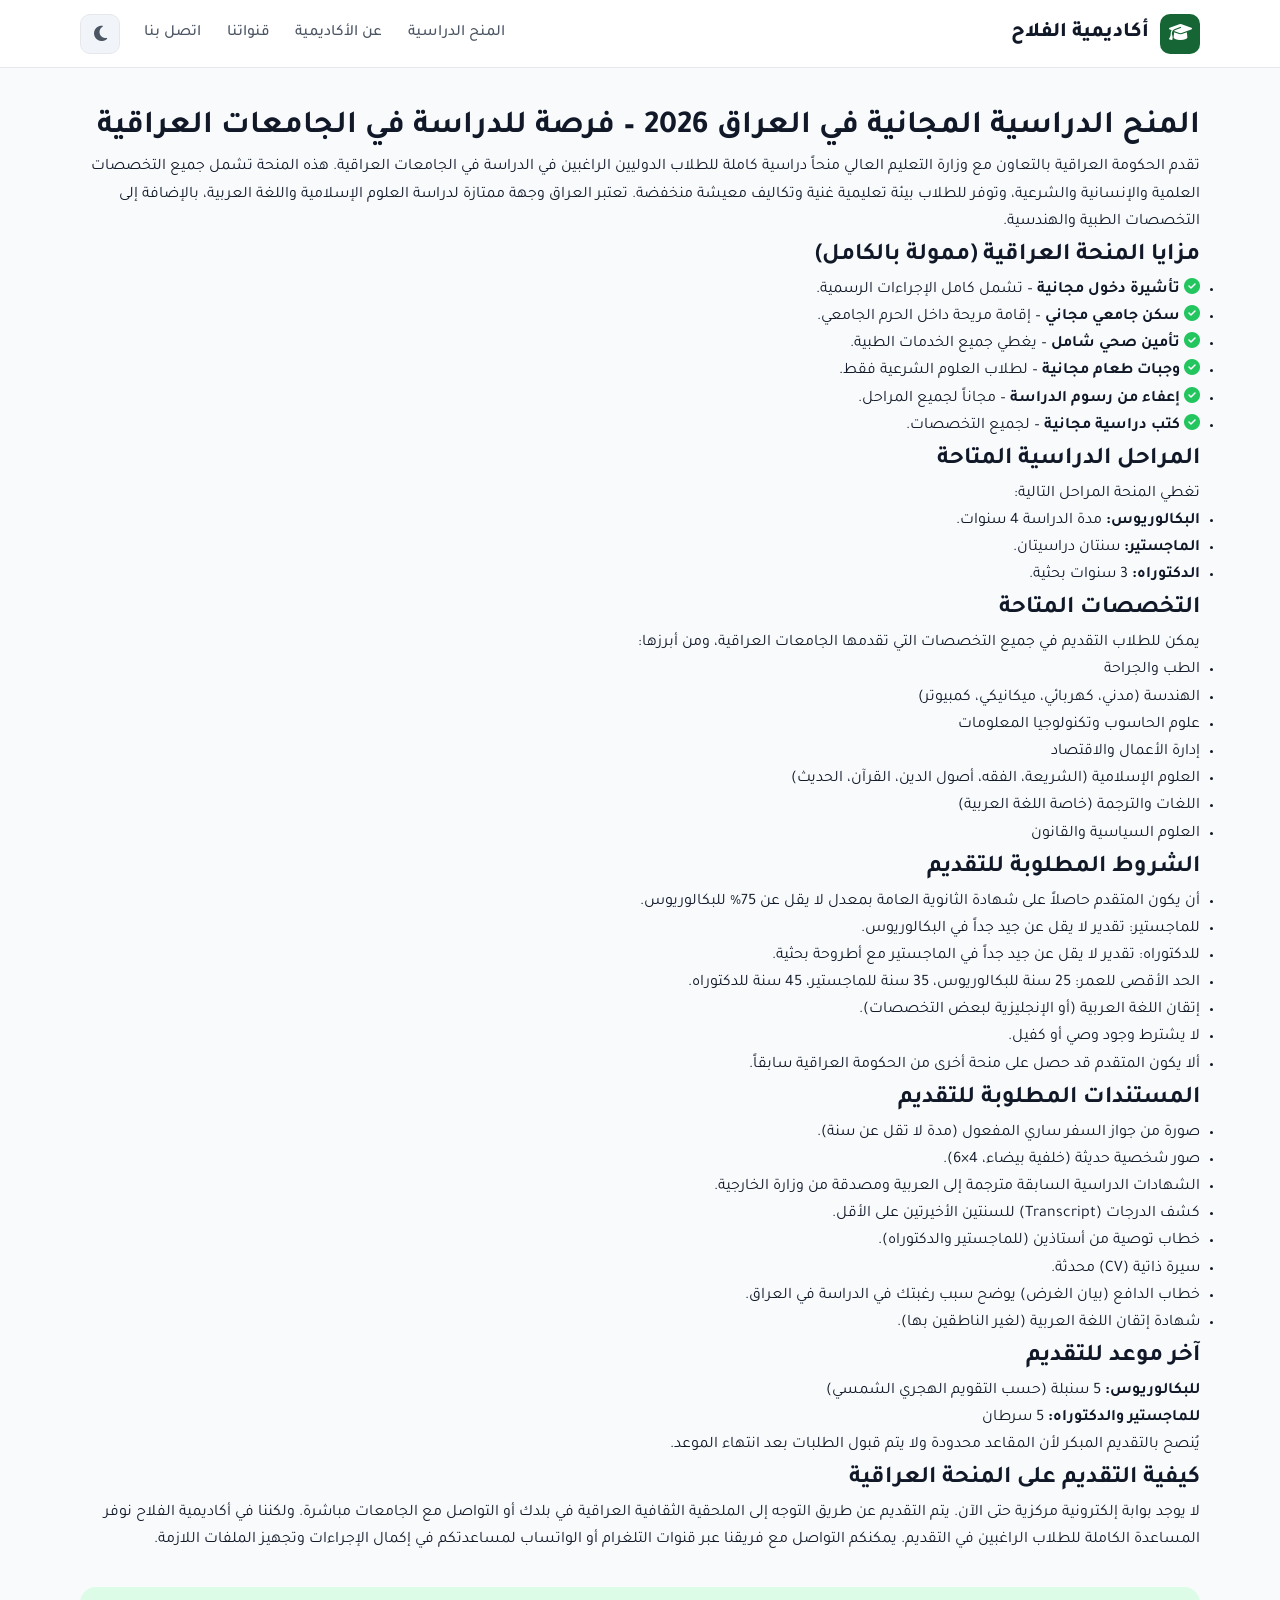
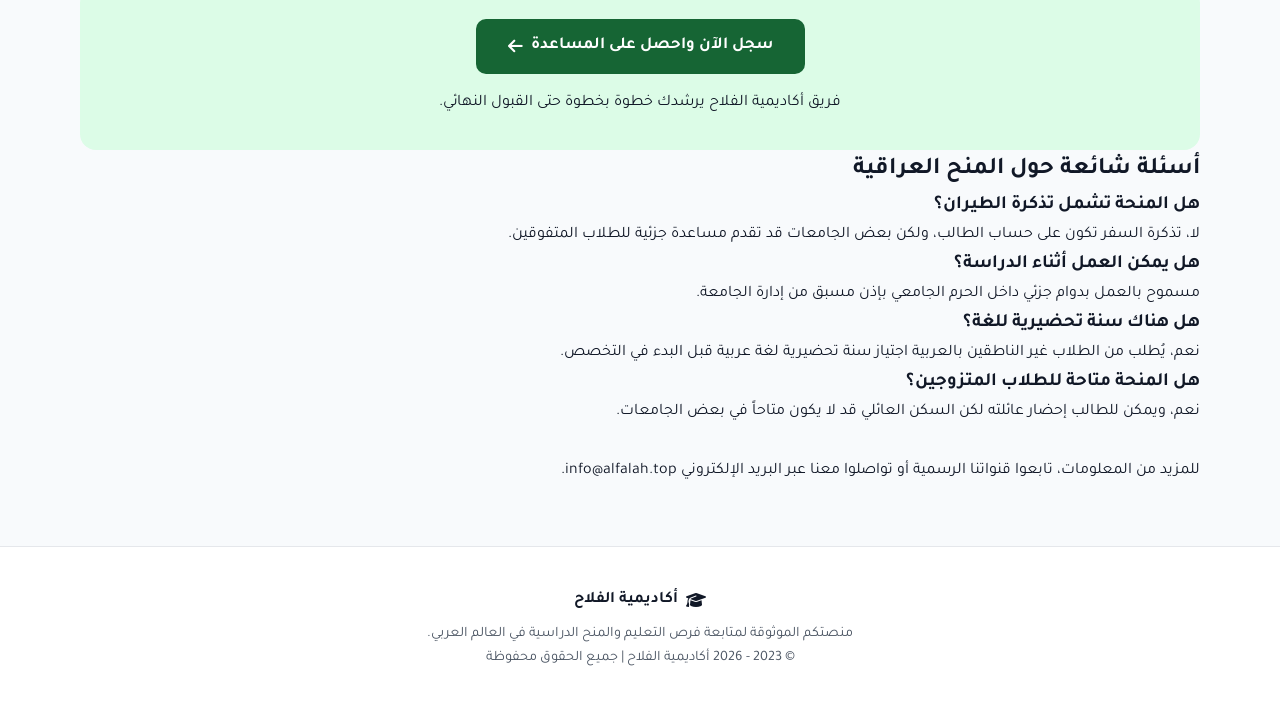
<file: iraq.html>
<!DOCTYPE html>
<html lang="ar" dir="rtl">
<head>
  <meta charset="UTF-8">
  <meta name="viewport" content="width=device-width, initial-scale=1.0">
  <title>منح دراسية في العراق 2026 | ممولة بالكامل - أكاديمية الفلاح</title>
  <meta name="description" content="تفاصيل المنح الدراسية المجانية في العراق للطلاب الدوليين. تغطي التأشيرة، السكن، التأمين الصحي والطعام. تعرف على الشروط، المواعيد والمستندات المطلوبة للتقديم.">
  <meta name="keywords" content="منح دراسية في العراق, منح جامعات العراق, منح ممولة بالكامل, منح العراق للطلاب الأجانب, كيفية التقديم على منح العراق, scholarships in Iraq">
  <meta name="author" content="أكاديمية الفلاح">
  <meta name="robots" content="index, follow">
  <link rel="canonical" href="https://alfalah.top/iraq.html">
  <link rel="stylesheet" href="style.css">
  <link href="https://fonts.googleapis.com/css2?family=Tajawal:wght@400;500;700;800&display=swap" rel="stylesheet">
  <link rel="stylesheet" href="https://cdnjs.cloudflare.com/ajax/libs/font-awesome/6.4.0/css/all.min.css">
</head>
<body>

  <nav class="navbar">
    <div class="container nav-inner">
      <a href="index.html" class="brand">
        <div class="brand-icon"><i class="fas fa-graduation-cap"></i></div>
        أكاديمية الفلاح
      </a>
      <div class="nav-actions">
        <div class="nav-links">
          <a href="index.html#scholarships">المنح الدراسية</a>
          <a href="index.html#about">عن الأكاديمية</a>
          <a href="index.html#channels">قنواتنا</a>
          <a href="index.html#contact">اتصل بنا</a>
        </div>
        <button class="theme-toggle" id="themeToggle"><i class="fas fa-moon"></i><i class="fas fa-sun"></i></button>
        <button class="mobile-menu-btn" id="mobileMenuBtn"><i class="fas fa-bars"></i></button>
      </div>
    </div>
  </nav>

  <div class="mobile-menu" id="mobileMenu">
    <a href="index.html#scholarships">المنح الدراسية</a>
    <a href="index.html#about">عن الأكاديمية</a>
    <a href="index.html#channels">قنواتنا</a>
    <a href="index.html#contact">اتصل بنا</a>
  </div>

  <div class="container" style="padding-top: 100px; padding-bottom: 60px;">
    <h1>المنح الدراسية المجانية في العراق 2026 – فرصة للدراسة في الجامعات العراقية</h1>
    
    <p>تقدم الحكومة العراقية بالتعاون مع وزارة التعليم العالي منحاً دراسية كاملة للطلاب الدوليين الراغبين في الدراسة في الجامعات العراقية. هذه المنحة تشمل جميع التخصصات العلمية والإنسانية والشرعية، وتوفر للطلاب بيئة تعليمية غنية وتكاليف معيشة منخفضة. تعتبر العراق وجهة ممتازة لدراسة العلوم الإسلامية واللغة العربية، بالإضافة إلى التخصصات الطبية والهندسية.</p>

    <h2>مزايا المنحة العراقية (ممولة بالكامل)</h2>
    <ul>
      <li><i class="fas fa-check-circle" style="color:#22c55e;"></i> <strong>تأشيرة دخول مجانية</strong> – تشمل كامل الإجراءات الرسمية.</li>
      <li><i class="fas fa-check-circle" style="color:#22c55e;"></i> <strong>سكن جامعي مجاني</strong> – إقامة مريحة داخل الحرم الجامعي.</li>
      <li><i class="fas fa-check-circle" style="color:#22c55e;"></i> <strong>تأمين صحي شامل</strong> – يغطي جميع الخدمات الطبية.</li>
      <li><i class="fas fa-check-circle" style="color:#22c55e;"></i> <strong>وجبات طعام مجانية</strong> – لطلاب العلوم الشرعية فقط.</li>
      <li><i class="fas fa-check-circle" style="color:#22c55e;"></i> <strong>إعفاء من رسوم الدراسة</strong> – مجاناً لجميع المراحل.</li>
      <li><i class="fas fa-check-circle" style="color:#22c55e;"></i> <strong>كتب دراسية مجانية</strong> – لجميع التخصصات.</li>
    </ul>

    <h2>المراحل الدراسية المتاحة</h2>
    <p>تغطي المنحة المراحل التالية:</p>
    <ul>
      <li><strong>البكالوريوس:</strong> مدة الدراسة 4 سنوات.</li>
      <li><strong>الماجستير:</strong> سنتان دراسيتان.</li>
      <li><strong>الدكتوراه:</strong> 3 سنوات بحثية.</li>
    </ul>

    <h2>التخصصات المتاحة</h2>
    <p>يمكن للطلاب التقديم في جميع التخصصات التي تقدمها الجامعات العراقية، ومن أبرزها:</p>
    <ul>
      <li>الطب والجراحة</li>
      <li>الهندسة (مدني، كهربائي، ميكانيكي، كمبيوتر)</li>
      <li>علوم الحاسوب وتكنولوجيا المعلومات</li>
      <li>إدارة الأعمال والاقتصاد</li>
      <li>العلوم الإسلامية (الشريعة، الفقه، أصول الدين، القرآن، الحديث)</li>
      <li>اللغات والترجمة (خاصة اللغة العربية)</li>
      <li>العلوم السياسية والقانون</li>
    </ul>

    <h2>الشروط المطلوبة للتقديم</h2>
    <ul>
      <li>أن يكون المتقدم حاصلاً على شهادة الثانوية العامة بمعدل لا يقل عن 75% للبكالوريوس.</li>
      <li>للماجستير: تقدير لا يقل عن جيد جداً في البكالوريوس.</li>
      <li>للدكتوراه: تقدير لا يقل عن جيد جداً في الماجستير مع أطروحة بحثية.</li>
      <li>الحد الأقصى للعمر: 25 سنة للبكالوريوس، 35 سنة للماجستير، 45 سنة للدكتوراه.</li>
      <li>إتقان اللغة العربية (أو الإنجليزية لبعض التخصصات).</li>
      <li>لا يشترط وجود وصي أو كفيل.</li>
      <li>ألا يكون المتقدم قد حصل على منحة أخرى من الحكومة العراقية سابقاً.</li>
    </ul>

    <h2>المستندات المطلوبة للتقديم</h2>
    <ul>
      <li>صورة من جواز السفر ساري المفعول (مدة لا تقل عن سنة).</li>
      <li>صور شخصية حديثة (خلفية بيضاء، 4×6).</li>
      <li>الشهادات الدراسية السابقة مترجمة إلى العربية ومصدقة من وزارة الخارجية.</li>
      <li>كشف الدرجات (Transcript) للسنتين الأخيرتين على الأقل.</li>
      <li>خطاب توصية من أستاذين (للماجستير والدكتوراه).</li>
      <li>سيرة ذاتية (CV) محدثة.</li>
      <li>خطاب الدافع (بيان الغرض) يوضح سبب رغبتك في الدراسة في العراق.</li>
      <li>شهادة إتقان اللغة العربية (لغير الناطقين بها).</li>
    </ul>

    <h2>آخر موعد للتقديم</h2>
    <p><strong>للبكالوريوس:</strong> 5 سنبلة (حسب التقويم الهجري الشمسي)<br>
    <strong>للماجستير والدكتوراه:</strong> 5 سرطان</p>
    <p>يُنصح بالتقديم المبكر لأن المقاعد محدودة ولا يتم قبول الطلبات بعد انتهاء الموعد.</p>

    <h2>كيفية التقديم على المنحة العراقية</h2>
    <p>لا يوجد بوابة إلكترونية مركزية حتى الآن. يتم التقديم عن طريق التوجه إلى الملحقية الثقافية العراقية في بلدك أو التواصل مع الجامعات مباشرة. ولكننا في أكاديمية الفلاح نوفر المساعدة الكاملة للطلاب الراغبين في التقديم. يمكنكم التواصل مع فريقنا عبر قنوات التلغرام أو الواتساب لمساعدتكم في إكمال الإجراءات وتجهيز الملفات اللازمة.</p>

    <div class="apply-box" style="background: var(--primary-light); padding: 2rem; border-radius: 16px; text-align: center; margin-top: 2rem;">
      <a href="https://t.me/Academy_AlFalah" target="_blank" class="btn">سجل الآن واحصل على المساعدة <i class="fas fa-arrow-left"></i></a>
      <p style="margin-top: 1rem;">فريق أكاديمية الفلاح يرشدك خطوة بخطوة حتى القبول النهائي.</p>
    </div>

    <h2>أسئلة شائعة حول المنح العراقية</h2>
    <h3>هل المنحة تشمل تذكرة الطيران؟</h3>
    <p>لا، تذكرة السفر تكون على حساب الطالب، ولكن بعض الجامعات قد تقدم مساعدة جزئية للطلاب المتفوقين.</p>
    <h3>هل يمكن العمل أثناء الدراسة؟</h3>
    <p>مسموح بالعمل بدوام جزئي داخل الحرم الجامعي بإذن مسبق من إدارة الجامعة.</p>
    <h3>هل هناك سنة تحضيرية للغة؟</h3>
    <p>نعم، يُطلب من الطلاب غير الناطقين بالعربية اجتياز سنة تحضيرية لغة عربية قبل البدء في التخصص.</p>
    <h3>هل المنحة متاحة للطلاب المتزوجين؟</h3>
    <p>نعم، ويمكن للطالب إحضار عائلته لكن السكن العائلي قد لا يكون متاحاً في بعض الجامعات.</p>

    <p style="margin-top: 2rem;">للمزيد من المعلومات، تابعوا قنواتنا الرسمية أو تواصلوا معنا عبر البريد الإلكتروني <a href="mailto:info@alfalah.top">info@alfalah.top</a>.</p>
  </div>

  <footer class="footer">
    <div class="container">
      <div class="footer-logo"><i class="fas fa-graduation-cap"></i> أكاديمية الفلاح</div>
      <p>منصتكم الموثوقة لمتابعة فرص التعليم والمنح الدراسية في العالم العربي.</p>
      <p>© 2023 - 2026 أكاديمية الفلاح | جميع الحقوق محفوظة</p>
    </div>
  </footer>

  <button id="backToTop" class="back-to-top"><i class="fas fa-arrow-up"></i></button>
  <script src="script.js"></script>
</body>
</html>
</file>
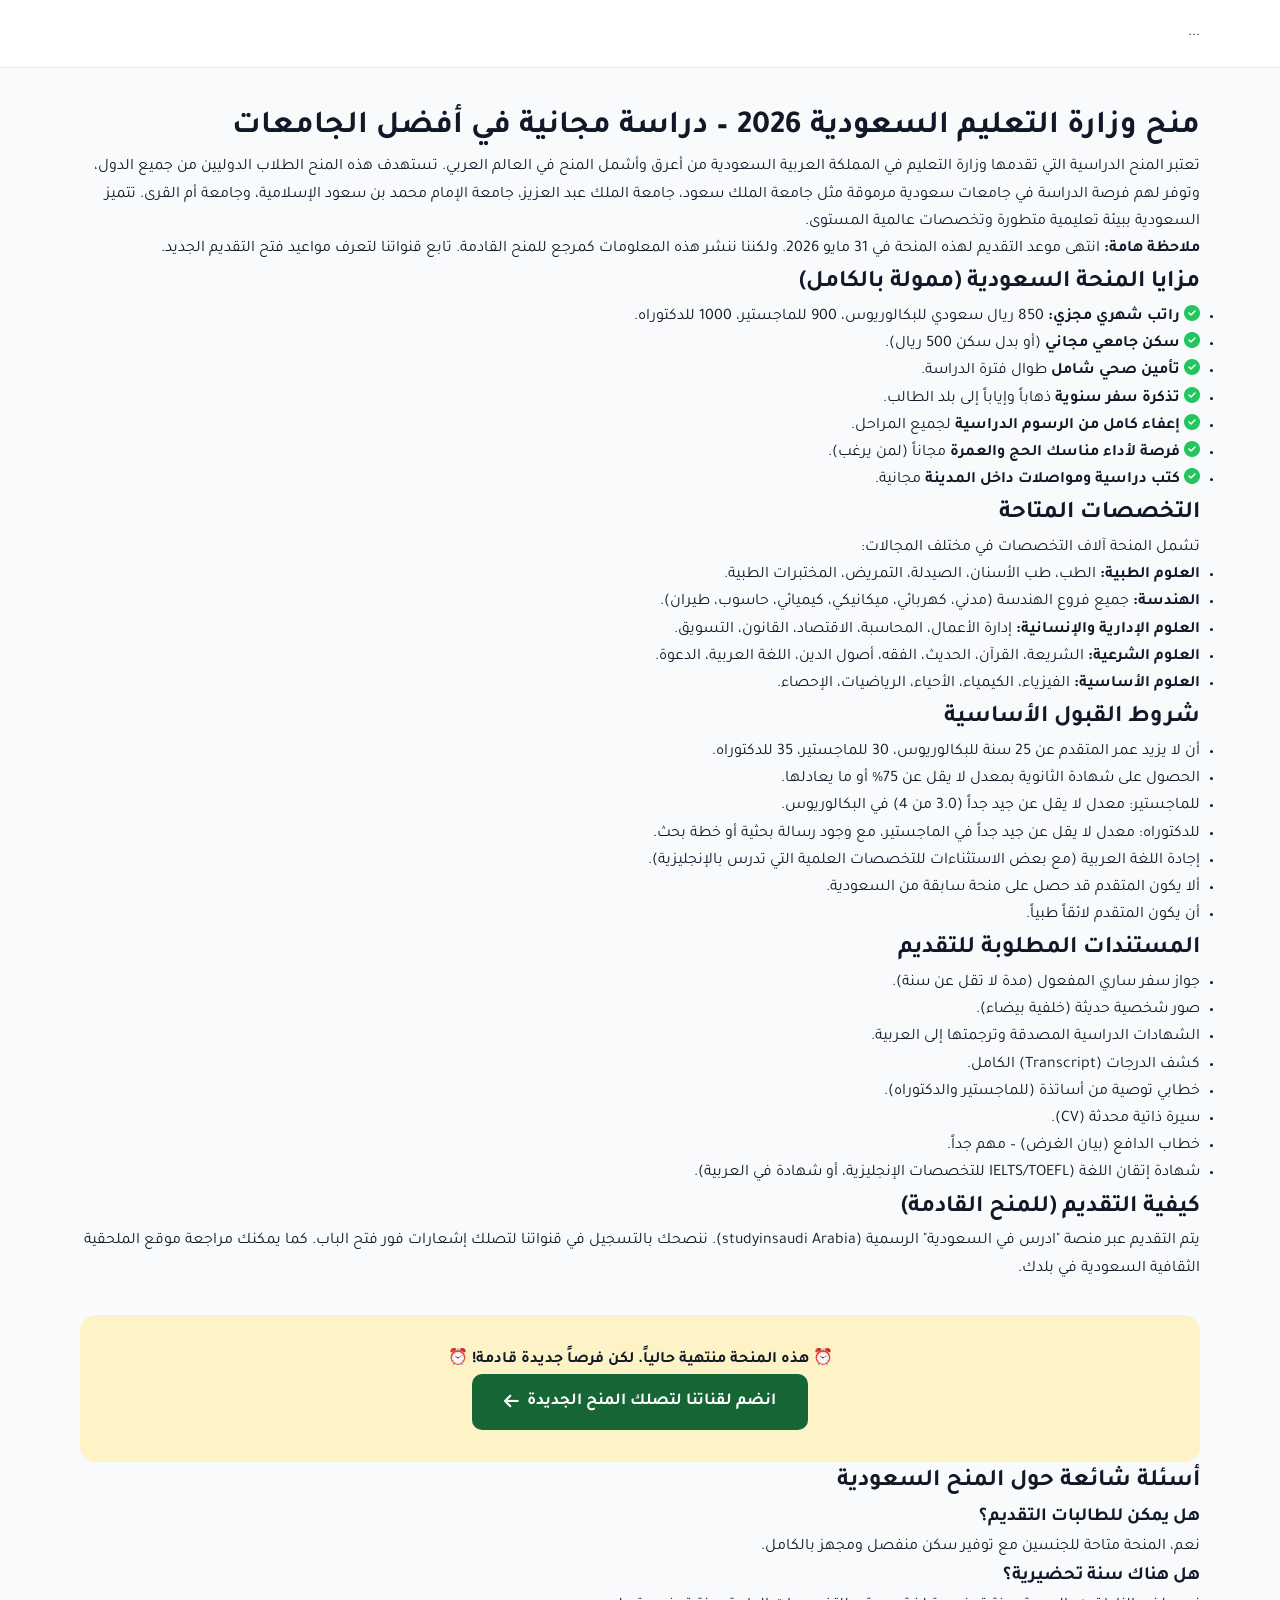
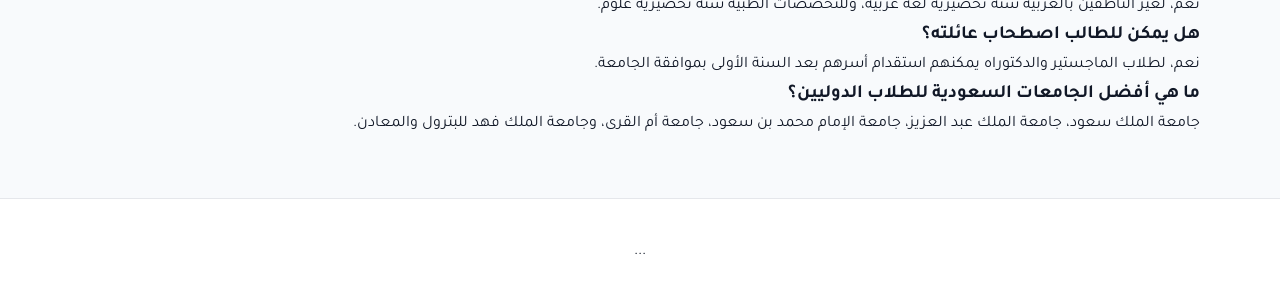
<file: saudi.html>
<!DOCTYPE html>
<html lang="ar" dir="rtl">
<head>
  <meta charset="UTF-8">
  <meta name="viewport" content="width=device-width, initial-scale=1.0">
  <title>منح دراسية في السعودية 2026 | منح وزارة التعليم السعودية - أكاديمية الفلاح</title>
  <meta name="description" content="تفاصيل منح وزارة التعليم السعودية للطلاب الدوليين. منحة ممولة بالكامل تشمل راتب شهري، سكن، تأمين صحي وتذكرة سفر. تعرف على الشروط والمواعيد للعام القادم.">
  <meta name="keywords" content="منح دراسية في السعودية, منح جامعات السعودية, منح ممولة بالكامل, منح وزارة التعليم السعودية, منح الملك سعود, منح الملك عبد العزيز, scholarships Saudi Arabia">
  <meta name="author" content="أكاديمية الفلاح">
  <meta name="robots" content="index, follow">
  <link rel="canonical" href="https://alfalah.top/saudi.html">
  <link rel="stylesheet" href="style.css">
  <link href="https://fonts.googleapis.com/css2?family=Tajawal:wght@400;500;700;800&display=swap" rel="stylesheet">
  <link rel="stylesheet" href="https://cdnjs.cloudflare.com/ajax/libs/font-awesome/6.4.0/css/all.min.css">
</head>
<body>

  <nav class="navbar"> <!-- نفس هيكل الصفحات السابقة -->
    <div class="container nav-inner">...</div>
  </nav>
  <div class="mobile-menu">...</div>

  <div class="container" style="padding-top: 100px; padding-bottom: 60px;">
    <h1>منح وزارة التعليم السعودية 2026 – دراسة مجانية في أفضل الجامعات</h1>
    
    <p>تعتبر المنح الدراسية التي تقدمها وزارة التعليم في المملكة العربية السعودية من أعرق وأشمل المنح في العالم العربي. تستهدف هذه المنح الطلاب الدوليين من جميع الدول، وتوفر لهم فرصة الدراسة في جامعات سعودية مرموقة مثل جامعة الملك سعود، جامعة الملك عبد العزيز، جامعة الإمام محمد بن سعود الإسلامية، وجامعة أم القرى. تتميز السعودية ببيئة تعليمية متطورة وتخصصات عالمية المستوى.</p>

    <p><strong>ملاحظة هامة:</strong> انتهى موعد التقديم لهذه المنحة في 31 مايو 2026. ولكننا ننشر هذه المعلومات كمرجع للمنح القادمة. تابع قنواتنا لتعرف مواعيد فتح التقديم الجديد.</p>

    <h2>مزايا المنحة السعودية (ممولة بالكامل)</h2>
    <ul>
      <li><i class="fas fa-check-circle" style="color:#22c55e;"></i> <strong>راتب شهري مجزي:</strong> 850 ريال سعودي للبكالوريوس، 900 للماجستير، 1000 للدكتوراه.</li>
      <li><i class="fas fa-check-circle" style="color:#22c55e;"></i> <strong>سكن جامعي مجاني</strong> (أو بدل سكن 500 ريال).</li>
      <li><i class="fas fa-check-circle" style="color:#22c55e;"></i> <strong>تأمين صحي شامل</strong> طوال فترة الدراسة.</li>
      <li><i class="fas fa-check-circle" style="color:#22c55e;"></i> <strong>تذكرة سفر سنوية</strong> ذهاباً وإياباً إلى بلد الطالب.</li>
      <li><i class="fas fa-check-circle" style="color:#22c55e;"></i> <strong>إعفاء كامل من الرسوم الدراسية</strong> لجميع المراحل.</li>
      <li><i class="fas fa-check-circle" style="color:#22c55e;"></i> <strong>فرصة لأداء مناسك الحج والعمرة</strong> مجاناً (لمن يرغب).</li>
      <li><i class="fas fa-check-circle" style="color:#22c55e;"></i> <strong>كتب دراسية ومواصلات داخل المدينة</strong> مجانية.</li>
    </ul>

    <h2>التخصصات المتاحة</h2>
    <p>تشمل المنحة آلاف التخصصات في مختلف المجالات:</p>
    <ul>
      <li><strong>العلوم الطبية:</strong> الطب، طب الأسنان، الصيدلة، التمريض، المختبرات الطبية.</li>
      <li><strong>الهندسة:</strong> جميع فروع الهندسة (مدني، كهربائي، ميكانيكي، كيميائي، حاسوب، طيران).</li>
      <li><strong>العلوم الإدارية والإنسانية:</strong> إدارة الأعمال، المحاسبة، الاقتصاد، القانون، التسويق.</li>
      <li><strong>العلوم الشرعية:</strong> الشريعة، القرآن، الحديث، الفقه، أصول الدين، اللغة العربية، الدعوة.</li>
      <li><strong>العلوم الأساسية:</strong> الفيزياء، الكيمياء، الأحياء، الرياضيات، الإحصاء.</li>
    </ul>

    <h2>شروط القبول الأساسية</h2>
    <ul>
      <li>أن لا يزيد عمر المتقدم عن 25 سنة للبكالوريوس، 30 للماجستير، 35 للدكتوراه.</li>
      <li>الحصول على شهادة الثانوية بمعدل لا يقل عن 75% أو ما يعادلها.</li>
      <li>للماجستير: معدل لا يقل عن جيد جداً (3.0 من 4) في البكالوريوس.</li>
      <li>للدكتوراه: معدل لا يقل عن جيد جداً في الماجستير، مع وجود رسالة بحثية أو خطة بحث.</li>
      <li>إجادة اللغة العربية (مع بعض الاستثناءات للتخصصات العلمية التي تدرس بالإنجليزية).</li>
      <li>ألا يكون المتقدم قد حصل على منحة سابقة من السعودية.</li>
      <li>أن يكون المتقدم لائقاً طبياً.</li>
    </ul>

    <h2>المستندات المطلوبة للتقديم</h2>
    <ul>
      <li>جواز سفر ساري المفعول (مدة لا تقل عن سنة).</li>
      <li>صور شخصية حديثة (خلفية بيضاء).</li>
      <li>الشهادات الدراسية المصدقة وترجمتها إلى العربية.</li>
      <li>كشف الدرجات (Transcript) الكامل.</li>
      <li>خطابي توصية من أساتذة (للماجستير والدكتوراه).</li>
      <li>سيرة ذاتية محدثة (CV).</li>
      <li>خطاب الدافع (بيان الغرض) – مهم جداً.</li>
      <li>شهادة إتقان اللغة (IELTS/TOEFL للتخصصات الإنجليزية، أو شهادة في العربية).</li>
    </ul>

    <h2>كيفية التقديم (للمنح القادمة)</h2>
    <p>يتم التقديم عبر منصة "ادرس في السعودية" الرسمية (studyinsaudi Arabia). ننصحك بالتسجيل في قنواتنا لتصلك إشعارات فور فتح الباب. كما يمكنك مراجعة موقع الملحقية الثقافية السعودية في بلدك.</p>

    <div class="apply-box" style="background: #fef3c7; padding: 2rem; border-radius: 16px; text-align: center; margin-top: 2rem;">
      <p><strong>⏰ هذه المنحة منتهية حالياً. لكن فرصاً جديدة قادمة! ⏰</strong></p>
      <a href="https://t.me/Academy_AlFalah" class="btn">انضم لقناتنا لتصلك المنح الجديدة <i class="fas fa-arrow-left"></i></a>
    </div>

    <h2>أسئلة شائعة حول المنح السعودية</h2>
    <h3>هل يمكن للطالبات التقديم؟</h3>
    <p>نعم، المنحة متاحة للجنسين مع توفير سكن منفصل ومجهز بالكامل.</p>
    <h3>هل هناك سنة تحضيرية؟</h3>
    <p>نعم، لغير الناطقين بالعربية سنة تحضيرية لغة عربية، وللتخصصات الطبية سنة تحضيرية علوم.</p>
    <h3>هل يمكن للطالب اصطحاب عائلته؟</h3>
    <p>نعم، لطلاب الماجستير والدكتوراه يمكنهم استقدام أسرهم بعد السنة الأولى بموافقة الجامعة.</p>
    <h3>ما هي أفضل الجامعات السعودية للطلاب الدوليين؟</h3>
    <p>جامعة الملك سعود، جامعة الملك عبد العزيز، جامعة الإمام محمد بن سعود، جامعة أم القرى، وجامعة الملك فهد للبترول والمعادن.</p>
  </div>

  <footer class="footer">...</footer>
  <script src="script.js"></script>
</body>
</html>
</file>
<file: style.css>
/* ========================================
   أكاديمية الفلاح - التصميم الخارجي
   إصدار محسّن مع دعم كامل للغة العربية
   ======================================== */

:root {
  --primary: #166534;
  --primary-hover: #14532d;
  --primary-light: #dcfce7;
  --secondary: #b8942e;
  --bg: #f8fafc;
  --surface: #ffffff;
  --surface-alt: #f1f5f9;
  --text-main: #111827;
  --text-muted: #4b5563;
  --text-faint: #6b7280;
  --border: #e5e7eb;
  --border-hover: #d1d5db;
  --shadow-sm: 0 1px 4px rgba(0,0,0,0.04);
  --shadow-md: 0 4px 14px rgba(0,0,0,0.06);
  --shadow-lg: 0 8px 24px rgba(0,0,0,0.10);
  --shadow-xl: 0 12px 32px rgba(0,0,0,0.12);
  --radius: 12px;
  --radius-sm: 10px;
  --radius-lg: 16px;
  --container: 1120px;
  --nav-h: 68px;
  --transition: all 0.25s cubic-bezier(0.4, 0, 0.2, 1);
  --transition-bounce: all 0.3s cubic-bezier(0.34, 1.56, 0.64, 1);
}

[data-theme="dark"] {
  --bg: #0f1419;
  --surface: #1a1f2e;
  --surface-alt: #151a27;
  --text-main: #e2e8f0;
  --text-muted: #94a3b8;
  --text-faint: #64748b;
  --border: #232b3a;
  --border-hover: #334155;
  --primary-light: #0a2e1a;
  --shadow-sm: 0 1px 4px rgba(0,0,0,0.2);
  --shadow-md: 0 4px 14px rgba(0,0,0,0.3);
  --shadow-lg: 0 8px 24px rgba(0,0,0,0.4);
  --shadow-xl: 0 12px 32px rgba(0,0,0,0.5);
}

* {
  margin: 0;
  padding: 0;
  box-sizing: border-box;
}

html {
  scroll-behavior: smooth;
  scroll-padding-top: 80px;
}

body {
  font-family: 'Tajawal', system-ui, sans-serif;
  background: var(--bg);
  color: var(--text-main);
  line-height: 1.7;
  transition: background 0.4s ease, color 0.4s ease;
  direction: rtl;
}

a {
  text-decoration: none;
  color: inherit;
}

.container {
  width: 90%;
  max-width: var(--container);
  margin: 0 auto;
}

/* ===== القائمة العلوية ===== */
.navbar {
  position: fixed;
  top: 0;
  left: 0;
  right: 0;
  height: var(--nav-h);
  background: rgba(255,255,255,0.92);
  backdrop-filter: blur(14px);
  border-bottom: 1px solid var(--border);
  z-index: 1000;
  transition: background 0.4s ease, box-shadow 0.3s ease;
}
[data-theme="dark"] .navbar {
  background: rgba(15, 20, 25, 0.94);
}
.navbar.scrolled {
  box-shadow: var(--shadow-md);
}
.nav-inner {
  display: flex;
  align-items: center;
  justify-content: space-between;
  height: 100%;
}

.brand {
  display: flex;
  align-items: center;
  gap: 11px;
  font-weight: 800;
  font-size: 1.3rem;
}
.brand-icon {
  width: 40px;
  height: 40px;
  background: var(--primary);
  color: #fff;
  border-radius: 10px;
  display: flex;
  align-items: center;
  justify-content: center;
  font-size: 1.15rem;
  transition: var(--transition-bounce);
}
.brand:hover .brand-icon {
  transform: scale(1.05) rotate(-5deg);
}

.nav-actions {
  display: flex;
  align-items: center;
  gap: 0.5rem;
}
.nav-links {
  display: flex;
  gap: 1.6rem;
  margin-left: 1rem;
}
.nav-links a {
  font-weight: 500;
  font-size: 0.98rem;
  color: var(--text-muted);
  transition: var(--transition);
  position: relative;
}
.nav-links a::after {
  content: '';
  position: absolute;
  bottom: -4px;
  right: 0;
  width: 0;
  height: 2px;
  background: var(--secondary);
  transition: width 0.3s ease;
}
.nav-links a:hover::after {
  width: 100%;
}
.nav-links a:hover {
  color: var(--primary);
}

.theme-toggle, .mobile-menu-btn {
  width: 40px;
  height: 40px;
  background: var(--surface-alt);
  border: 1px solid var(--border);
  border-radius: 10px;
  display: flex;
  align-items: center;
  justify-content: center;
  cursor: pointer;
  color: var(--text-muted);
  font-size: 1.1rem;
  transition: var(--transition);
}
.theme-toggle:hover, .mobile-menu-btn:hover {
  color: var(--secondary);
  border-color: var(--secondary);
}
.theme-toggle .fa-sun { display: none; }
.theme-toggle .fa-moon { display: inline-block; }
[data-theme="dark"] .theme-toggle .fa-sun { display: inline-block; }
[data-theme="dark"] .theme-toggle .fa-moon { display: none; }
.mobile-menu-btn {
  display: none;
}
.mobile-menu {
  display: none;
  position: fixed;
  top: var(--nav-h);
  left: 0;
  right: 0;
  background: var(--surface);
  border-bottom: 1px solid var(--border);
  padding: 1rem;
  flex-direction: column;
  gap: 0.5rem;
  z-index: 999;
  box-shadow: var(--shadow-lg);
}
.mobile-menu.active {
  display: flex;
}
.mobile-menu a {
  padding: 0.8rem 1rem;
  color: var(--text-muted);
  font-weight: 500;
  border-radius: var(--radius-sm);
  transition: var(--transition);
}
.mobile-menu a:hover {
  background: var(--primary-light);
  color: var(--primary);
}

/* ===== القسم الرئيسي ===== */
.hero {
  padding-top: calc(var(--nav-h) + 80px);
  padding-bottom: 80px;
  text-align: center;
  background: linear-gradient(180deg, var(--primary-light) 0%, var(--bg) 100%);
}
.hero h1 {
  font-size: clamp(1.9rem, 4.2vw, 2.8rem);
  font-weight: 800;
  margin-bottom: 1rem;
}
.hero h1 span { color: var(--secondary); }
.hero p {
  font-size: 1.1rem;
  color: var(--text-muted);
  max-width: 640px;
  margin: 0 auto 2rem;
}

.btn {
  display: inline-flex;
  align-items: center;
  gap: 8px;
  background: var(--primary);
  color: #fff;
  padding: 0.85rem 2rem;
  border-radius: var(--radius-sm);
  font-weight: 600;
  font-size: 1.05rem;
  border: none;
  cursor: pointer;
  transition: var(--transition-bounce);
}
.btn:hover {
  background: var(--primary-hover);
  transform: translateY(-3px);
  box-shadow: var(--shadow-lg);
}
.btn-sm {
  padding: 0.5rem 1rem;
  font-size: 0.85rem;
  width: 100%;
}

/* ===== المنح ===== */
.scholarships, .about, .channels {
  padding: 80px 0;
}
.section-header {
  text-align: center;
  margin-bottom: 2.5rem;
}
.section-header h2 {
  font-size: 1.8rem;
  font-weight: 700;
  position: relative;
  display: inline-block;
}
.section-header h2::after {
  content: '';
  position: absolute;
  bottom: -8px;
  right: 25%;
  left: 25%;
  height: 3px;
  background: var(--secondary);
}
.section-header p {
  color: var(--text-muted);
  max-width: 620px;
  margin: 1rem auto 0;
}

.scholarships-grid {
  display: grid;
  grid-template-columns: repeat(auto-fit, minmax(300px, 1fr));
  gap: 1.8rem;
}
@media (min-width: 769px) {
  .scholarships-grid {
    grid-template-columns: repeat(2, 1fr);
  }
}
.scholarship-card {
  background: var(--surface);
  border: 1px solid var(--border);
  border-radius: var(--radius-lg);
  overflow: hidden;
  transition: var(--transition);
}
.scholarship-card:hover {
  transform: translateY(-6px);
  box-shadow: var(--shadow-xl);
}
.card-header {
  display: flex;
  align-items: center;
  gap: 1rem;
  padding: 1rem 1.5rem;
  background: var(--surface-alt);
  border-bottom: 1px solid var(--border);
}
.flag-img {
  width: 48px;
  height: 36px;
  object-fit: cover;
  border-radius: 8px;
}
.country-name {
  font-weight: 700;
  flex: 1;
}
.status {
  padding: 0.25rem 0.7rem;
  border-radius: 20px;
  font-size: 0.7rem;
  font-weight: 700;
}
.status.active {
  background: rgba(34,197,94,0.15);
  color: #22c55e;
}
.status.expired {
  background: rgba(239,68,68,0.15);
  color: #ef4444;
}
.card-body {
  padding: 1.5rem;
}
.card-title {
  font-size: 1.1rem;
  font-weight: 700;
  margin-bottom: 0.5rem;
}
.card-excerpt {
  color: var(--text-muted);
  font-size: 0.92rem;
  margin-bottom: 1rem;
}
.meta-item {
  display: inline-flex;
  align-items: center;
  gap: 6px;
  background: var(--surface-alt);
  padding: 0.3rem 0.8rem;
  border-radius: 20px;
  font-size: 0.75rem;
  color: var(--text-faint);
}

/* ===== المميزات ===== */
.about-grid, .channels-grid {
  display: grid;
  grid-template-columns: repeat(auto-fit, minmax(250px, 1fr));
  gap: 1.5rem;
}
.feature-card, .channel-card {
  background: var(--surface);
  border: 1px solid var(--border);
  border-radius: var(--radius-lg);
  padding: 2rem 1.5rem;
  text-align: center;
  transition: var(--transition);
}
.feature-card:hover, .channel-card:hover {
  transform: translateY(-5px);
  box-shadow: var(--shadow-lg);
}
.feature-icon {
  width: 56px;
  height: 56px;
  background: var(--primary-light);
  color: var(--primary);
  border-radius: 14px;
  display: flex;
  align-items: center;
  justify-content: center;
  margin: 0 auto 1rem;
  font-size: 1.4rem;
}
.feature-card h3 {
  margin-bottom: 0.5rem;
}
.feature-card p {
  color: var(--text-muted);
  font-size: 0.92rem;
}

/* ===== القنوات ===== */
.channels {
  background: var(--surface-alt);
}
.channel-icon {
  width: 60px;
  height: 60px;
  border-radius: 16px;
  display: flex;
  align-items: center;
  justify-content: center;
  margin: 0 auto 1rem;
  font-size: 1.5rem;
  color: #fff;
}
.ch-telegram .channel-icon { background: #0088cc; }
.ch-whatsapp .channel-icon { background: #25d366; }
.ch-youtube .channel-icon { background: #ff0000; }
.channel-link {
  display: inline-flex;
  align-items: center;
  gap: 5px;
  color: var(--primary);
  font-weight: 600;
  margin-top: 0.5rem;
}

/* ===== الفوتر ===== */
.footer {
  text-align: center;
  padding: 2.5rem 0;
  border-top: 1px solid var(--border);
  background: var(--surface);
}
.footer-logo {
  display: inline-flex;
  align-items: center;
  gap: 8px;
  font-weight: 700;
  margin-bottom: 0.5rem;
}
.footer p {
  color: var(--text-muted);
  font-size: 0.9rem;
}

/* ===== زر العودة للأعلى ===== */
.back-to-top {
  position: fixed;
  bottom: 1.5rem;
  left: 1.5rem;
  width: 44px;
  height: 44px;
  background: var(--primary);
  color: #fff;
  border: none;
  border-radius: 12px;
  cursor: pointer;
  opacity: 0;
  visibility: hidden;
  transition: var(--transition);
  z-index: 99;
}
.back-to-top.visible {
  opacity: 1;
  visibility: visible;
}

/* ===== تأثير الظهور ===== */
.reveal {
  opacity: 0;
  transform: translateY(20px);
  transition: opacity 0.6s ease, transform 0.6s ease;
}
.reveal.visible {
  opacity: 1;
  transform: translateY(0);
}

/* ===== تجاوب ===== */
@media (max-width: 768px) {
  .nav-links { display: none; }
  .mobile-menu-btn { display: flex; }
  .hero { padding-top: calc(var(--nav-h) + 50px); padding-bottom: 50px; }
  .hero h1 { font-size: 1.6rem; }
  .section-header h2 { font-size: 1.4rem; }
  .scholarships, .about, .channels { padding: 50px 0; }
}
@media (max-width: 480px) {
  .hero h1 { font-size: 1.3rem; }
  .btn { padding: 0.7rem 1.2rem; }
}
</file>
